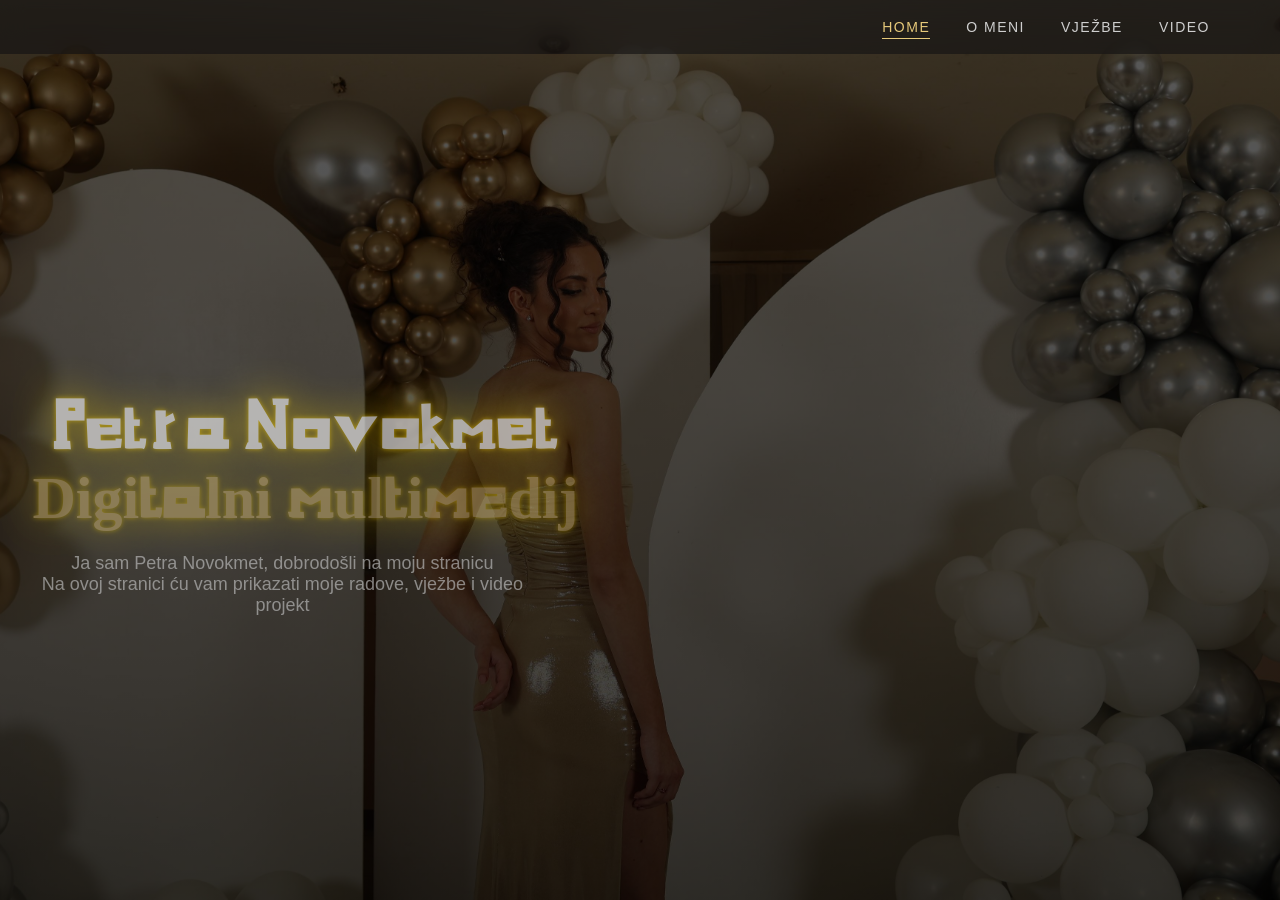
<file: index.html>
<!DOCTYPE html>
<html lang="hr">
<head>
    <meta charset="UTF-8">
    <title>Petra Novokmet</title>
    <link rel="stylesheet" href="css/style.css">
</head>
<body>

<nav class="nav">
    <div class="nav-logo"></div>
    <ul class="nav-links">
        <li><a href="index.html" class="active">Home</a></li>
        <li><a href="omeni.html">O meni</a></li>
        <li><a href="vjezbe.html">Vježbe</a></li>
        <li><a href="video.html">Video</a></li>
    </ul>
</nav>

<section class="hero">
    <div>
        <h1 > Petra Novokmet<br><span class="dm">Digitalni multimedij</span></h1>
        <p>
           Ja sam Petra Novokmet, dobrodošli na moju stranicu <br>
            Na ovoj stranici ću vam prikazati moje radove, vježbe i video projekt
        </p>
    </div>
</section>

</body>
</html>
</file>
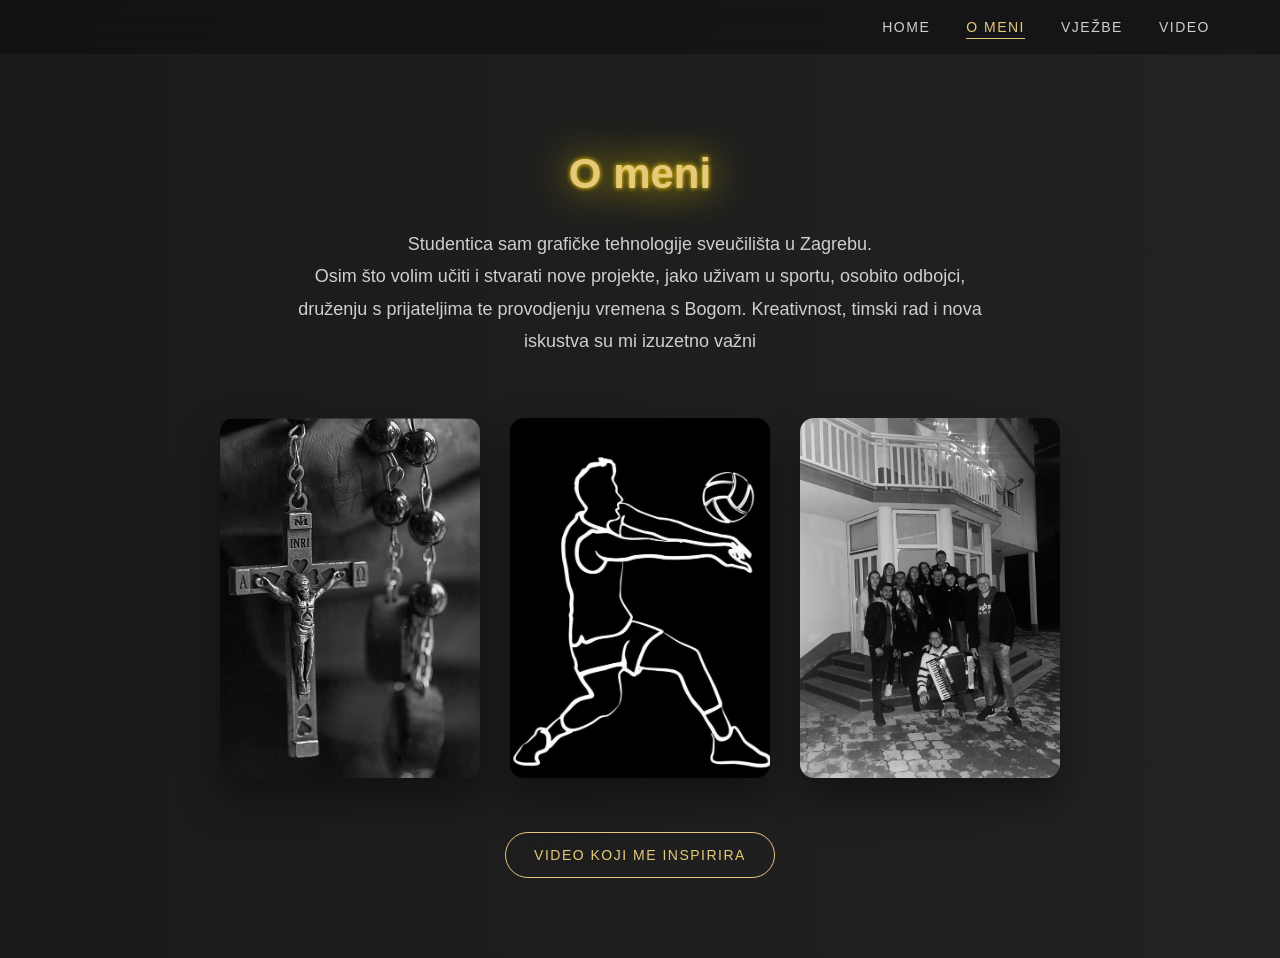
<file: omeni.html>
<!DOCTYPE html>
<html lang="hr">
<head>
    <meta charset="UTF-8">
    <title>O meni</title>
    <link rel="stylesheet" href="css/style.css">
</head>
<body>

<nav class="nav">
    <div class="nav-logo"></div>
    <ul class="nav-links">
        <li><a href="index.html" >Home</a></li>
        <li><a href="omeni.html" class="active">O meni</a></li>
        <li><a href="vjezbe.html">Vježbe</a></li>
        <li><a href="video.html">Video</a></li>
    </ul>
</nav>

<section class="about">
    <h1 class="omeni">O meni</h1>

    <p class="about-text">
       Studentica sam grafičke tehnologije sveučilišta u Zagrebu. <br>
Osim što volim učiti i stvarati nove projekte, jako uživam u sportu, 
osobito odbojci, druženju s prijateljima te provodjenju vremena s Bogom. 
Kreativnost, timski rad i nova iskustva su mi izuzetno važni
    </p>

    <div class="about-gallery">
        <a href="https://youtu.be/3aA6am-E4XQ?si=QI5SK19D11i6pKd1" target="_blank">
        <img src="slike/slika3.jpg" alt="Fotografija 2"></a>
        <a href="https://www.haok-mladost.hr/" target="_blank">
        <img src="slike/slika2.jpg" alt="Fotografija 1"></a>
        <a href=https://youtu.be/pajKJQCOBFY?si=3RP7kze8H1O85Ztm target="_blank">
        <img src="slike/slika4.jpg" alt="Fotografija 3"></a>
    </div>

    <a class="about-video"
       href="https://youtu.be/BHACKCNDMW8?si=lhOpXcLIZmxz1Cq4
       target="_blank">
         Video koji me inspirira
    </a>
</section>

</body>
</html>

</body>
</html>
</file>
<file: css/style.css>
@font-face {
    font-family: "MojFont";
    src: url("../font/mojfont.ttf");
}

* {
    margin: 0;
    padding: 0;
    box-sizing: border-box;
}



body {
    background: linear-gradient(135deg, #1a1a1a, #333333);
    font-family: 'Arial', sans-serif;
    color: #ffd700;
    margin: 0;
    padding: 0;
}
@keyframes gradientBG {
    0% {background-position: 0% 50%;}
    50% {background-position: 100% 50%;}
    100% {background-position: 0% 50%;}
}

body {
    background: linear-gradient(270deg, #1a1a1a, #333333, #1a1a1a);
    background-size: 600% 600%;
    animation: gradientBG 15s ease infinite;
}

.nav {
    position: fixed;
    top: 0;
    width: 100%;
    padding: 18px 70px;
    display: flex;
    justify-content: space-between;
    align-items: center;
    background: rgba(14,14,17,0.55);
    backdrop-filter: blur(12px);
    z-index: 1000;
}

.nav-logo {
    font-family: "MojFont";
    font-size: 22px;
    letter-spacing: 1px;
    color: #e6c97a;
}

.nav-links {
    list-style: none;
    display: flex;
    gap: 36px;
}

.nav-links a {
    position: relative;
    text-decoration: none;
    color: #cfcfcf;
    font-size: 14px;
    letter-spacing: 1.5px;
    text-transform: uppercase;
    padding-bottom: 4px;
    transition: color 0.3s ease;
}


.nav-links a::after {
    content: "";
    position: absolute;
    left: 0;
    bottom: 0;
    width: 0%;
    height: 1.5px;
    background-color: #e6c97a;
    transition: width 0.3s ease;
}

.nav-links a:hover {
    color: #ffffff;
}

.nav-links a:hover::after {
    width: 100%;
}


.nav-links a.active {
    color: #e6c97a;
}

.nav-links a.active::after {
    width: 100%;
}

.hero h1 {
    position: relative;
    top: 50px;
    font-family: "MojFont";
    font-size: 72px;
    margin-bottom: 10px;
    right:70px;
     color:#ffffff;
   opacity: 60%;
    
}

.hero span {
    position: relative;
    color: #ffffff;
}

.hero p {
    position: relative;
    max-width: 500px;
    color: #bdbdbd;
    opacity: 66%;
    font-size: 18px;
    right:70px;
    text-align: center;
    top: 60px;
}

.section {
    padding: 120px 80px;
    max-width: 1200px;
    margin: auto;
}

.section h2 {
    font-size: 36px;
    margin-bottom: 40px;
}

.section h2::after {
    content: "";
    display: block;
    width: 60px;
    height: 3px;
    background: #000000;
    margin-top: 15px;
}


.gallery {
    display: grid;
    grid-template-columns: repeat(auto-fit, minmax(280px, 1fr));
    gap: 30px;
}

.gallery img {
    width: 100%;
    border-radius: 12px;
    transition: transform 0.4s ease;
}

.gallery img:hover {
    transform: scale(1.05);
}


video {
    width: 100%;
    max-width: 900px;
    border-radius: 12px;
    box-shadow: 0 20px 60px rgba(0,0,0,0.6);
}

body {
    margin: 0;
    background-color: #0e0e11;
    color: white;
    font-family: Arial, sans-serif;
}

.hero {
    height: 100vh;
    background-image:
        linear-gradient(
            rgba(0,0,0,0.65),
            rgba(0,0,0,0.75)
        ),
        url("../slike/slika1.JPG");
    background-size: cover;
    background-position: center right;
    display: flex;
    align-items: center;
    padding-left: 8%;
}

.hero-content {
    max-width: 500px;
}

.hero h1 {
    font-size: 60px;
   
}

.hero span {
   color:#e6c97a;
   opacity: 75%;
}

.about {
     font-family: Arial, sans-serif;
    
    padding: 150px 20px 80px; 
    display: flex;
    flex-direction: column;
    align-items: center;
    text-align: center;
   
    
}
.about h1 {
    font-size: 42px;
    margin-bottom: 30px;
    color: #e6c97a;
}

.about-text {
    max-width: 700px;
    font-size: 18px;
    color: #cfcfcf;
    margin-bottom: 60px;
    line-height: 1.8;
}


.about-gallery {
    display: flex;
    gap: 30px;
    margin-bottom: 50px;
    flex-wrap: wrap;
    justify-content: center;
}

.about-gallery img {
    width: 260px;
    height: 360px;
    object-fit: cover;
    border-radius: 14px;
    box-shadow: 0 20px 40px rgba(0,0,0,0.4);
    transition: transform 0.4s ease;
}

.about-gallery img:hover {
    transform: translateY(-8px);
}

.about-video {
    text-decoration: none;
    font-size: 14px;
    letter-spacing: 1.5px;
    text-transform: uppercase;
    color: #e6c97a;
    border: 1px solid #e6c97a;
    padding: 14px 28px;
    border-radius: 40px;
    transition: all 0.3s ease;
}

.about-video:hover {
    background-color: #e6c97a;
    color: #0e0e11;
}

.exercises {
    min-height: 100vh;
    padding: 200px 20px 80px;
    display: flex;
    flex-direction: column;
    align-items: center;
    text-align: center;
}

.exercises h1 {
    font-size: 42px;
    margin-bottom: 50px;
    color: #e6c97a;
}

.exercise {
    margin-top: 50px;
    margin-bottom: 90px;
    max-width: 900px;
}

.exercise h2 {
    font-size: 28px;
    color: #e6c97a;
    margin-bottom: 15px;
}

.exercise p {
    font-size: 20px;
    color:  #e6c97a;
    line-height: 8;
    margin-bottom: 22px;
}

.exercise-gallery {
    display: flex;
    gap: 30px;
    flex-wrap: wrap;
    justify-content: center;
    
}

.exercise-gallery img {
    width: 260px;
    height: 360px;
    object-fit: cover;
    border-radius: 14px;
    box-shadow: 0 20px 40px rgba(0,0,0,0.4);
    transition: transform 0.4s ease, filter 0.4s ease;
    cursor: pointer;
}

.exercise-gallery img:hover {
    transform: translateY(-8px);
    filter: brightness(1.1);
}

.exercise-gallery.wide-gallery {
    position: relative;
    max-width: 1000px; 
     font-size: 20px;
    color: #e6c97a;
    margin-bottom: 15px;
}

.video-box {
    width: 300px;     
    height: 400px;     
    overflow: hidden;
    border-radius: 14px;
    box-shadow: 0 20px 40px rgba(0,0,0,0.4);
    transition: transform 0.4s ease, filter 0.4s ease;
    cursor: pointer;
}

.video-box video {
    width: 100%;
    height: 100%;
    object-fit: cover;  
}

.video-box:hover {
    transform: translateY(-8px);
    filter: brightness(1.05);
}

.exercise-gallery {
    display: flex;
    justify-content: center;
    gap: 50px;             
    flex-wrap: wrap;         
}
.video-box.large-video {
    width: 400px;   
    height: 00px;  
}

h1 {
    color: #ffd700; 
    text-align: center;
    text-shadow:
        0 0 5px #ffd700,
        0 0 40px #ffd700;
}

.gif-box {
    position: relative;
    top: 100px;
    width: 300px;  
    height: 300px; 
    overflow: hidden;  
    border-radius: 14px;   
    box-shadow: 0 10px 25px rgba(0,0,0,0.4); 
    transition: transform 0.4s ease, filter 0.4s ease;
    margin: 0 auto;
   
}

.gif-box img {
    width: 100%;
    height: 100%;
    object-fit: cover;  
}





.text-box {
    max-width: 800px;
    margin: 2rem auto; 
    background-color: #000; 
    color: #fff; 
    padding: 1.5rem 2rem; 
    border-radius: 10px;
    font-size: 1rem;
    line-height: 1.6;
}


.text-box p {
    text-align: center;
}

.video-box {
    width: 400px;    
    height: 700px;    
    margin: 4rem auto;   
    padding: 15px;         
    overflow: hidden;    
    background: none;
}


.video-box .video2 {
    width: 100%;        
    height: auto;     
    object-fit: contain;
    display: block;
}
</file>
